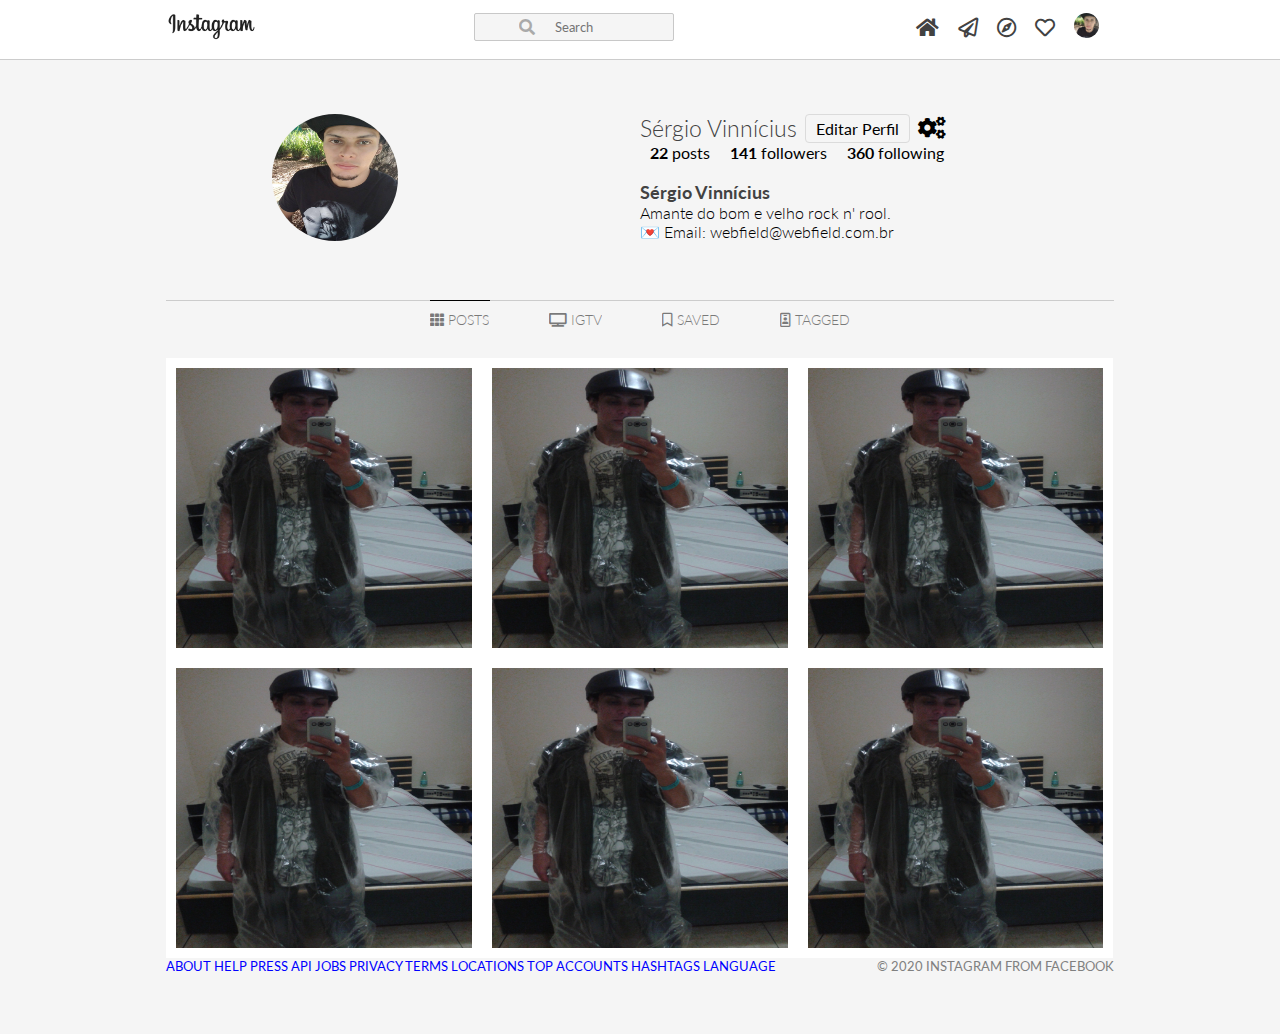
<file: INSTAGRAM/index.html>
<!doctype html>
<head>
<title>Instagram </title>
<link rel="stylesheet" href="https://fonts.googleapis.com/css?family=Lato:300,400">
<link href="css/style.css" rel="stylesheet">
<link href="https://cdnjs.cloudflare.com/ajax/libs/font-awesome/5.12.1/css/all.min.css" rel="stylesheet">
<meta name="viewport" content="width=device-width,initial-scale=1.0,maximum-scale=1.0">
<link rel="sortcut icon" href="img/instagram.ico" type="image/x-icon" />
</head>


<body>
<header>
<div class="center">

<div class="logo-header">

<a href="#"><img src="img/logo.png" /></a>

</div><!--logo-header-->

<div class="search">
 <div class="search-box">
 <i class="fas fa-search"></i>
 <input  placeholder="Search" type="text" name="busca" />
 
 </div><!--search-box--> 
</div><!--search-->

<div class="notifications-icons">

<a href="#"><i class="fas fa-home"></i></a>
<a href="#"><i class="far fa-paper-plane"></i></a>
<a href="#"><i class="far fa-compass"></i></a>
<a href="#"><i class="far fa-heart"></i></a>

<a href="#"><div style="background-image: url('img/perfil.jpg');" class="img-miniature"></div></a>

</div><!--notifications-icons-->



</div><!--center-->
</header>
<br>
<br>
<br>
<br>
<br>
<br>

<section class="perfil-description">
<div class="center2">


  <div class="img-perfil-wraper">
  <div style="background-image: url('img/perfil.jpg');"  class="img-perfil"></div>

  </div><!--img-perfil-wraper-->
  
  <div class="texto-perfil">
  
    <div class="nome-perfil">
	<br/>
    <span>Sérgio Vinnícius</span>
	<a class="btn-primario" href="#">Editar Perfil</a>
	<a class="icon" href="#"><i class="fas fa-cogs"></i></a>
	</div><!--nome-perfil-->
  
  </div><!--texto-perfil-->

    
  <div class="info-perfil">
  <p><b>22</b> posts</p>
  <p><b>141</b> followers</p>
  <p><b>360</b> following</p>
  </div><!--info-perfil-->

  
  <div class="descricao-perfil">
  <br/>
  <h3>Sérgio Vinnícius</h3>
  <ul>
    <li>Amante do bom e velho rock n' rool.</li>
    <li>💌 Email: webfield@webfield.com.br</li>
	
   </ul>
  </div>
  
  <br>
  <br>
  
<div class="clear"></div><!--clear-->
</div>
</section><!--perfil-description-->

<section class="feed">
<div class="center">

  <div class="line-feed">
  
    <div aba="posts" class="single-line-name">
      <div style="display:block;" class="line-marcacao"></div>
      <p style="opacity:0.5"><i class="fa fa-th"></i> POSTS</p>
    </div><!--single-line-name-->
	
	 <div aba="igtv" class="single-line-name">
      <div class="line-marcacao"></div>
      <p style="opacity:0.5"><i class="fas fa-tv"></i> IGTV</p>
    </div><!--single-line-name-->
	
	 <div aba="saved" class="single-line-name">
      <div class="line-marcacao"></div>
      <p style="opacity:0.5"><i class="far fa-bookmark"></i> SAVED</p>
    </div><!--single-line-name-->
	
	<div aba="tagged" class="single-line-name">
      <div class="line-marcacao"></div>
      <p style="opacity:0.5"><i class="far fa-id-badge"></i> TAGGED</p>
    </div><!--single-line-name-->
	
  </div><!--line-feed-->


</div><!--center-->
</section><!--feed-->


<section id="posts">
  <div class="center">
    <div class="single-posts"><img src="img/postagens.jpg"></div>
    <div class="single-posts"><img src="img/postagens.jpg"></div>
    <div class="single-posts"><img src="img/postagens.jpg"></div>
    <div class="single-posts"><img src="img/postagens.jpg"></div>
    <div class="single-posts"><img src="img/postagens.jpg"></div>
    <div class="single-posts"><img src="img/postagens.jpg"></div>
  
  
  </div><!--center-->
</section>

<section id="igtv">
  <div class="center">
    <div class="single-posts"><img src="img/posts.jpg"></div>
    <div class="single-posts"><img src="img/posts.jpg"></div>
    <div class="single-posts"><img src="img/posts.jpg"></div>
    <div class="single-posts"><img src="img/posts.jpg"></div>
    <div class="single-posts"><img src="img/posts.jpg"></div>
    <div class="single-posts"><img src="img/posts.jpg"></div>
  
  
  </div><!--center-->
</section>

<section id="saved">
  <div class="center">
    <div class="single-posts"><img src="img/saved.jpg"></div>
    <div class="single-posts"><img src="img/saved.jpg"></div>
    <div class="single-posts"><img src="img/saved.jpg"></div>
    <div class="single-posts"><img src="img/saved.jpg"></div>
    <div class="single-posts"><img src="img/saved.jpg"></div>
    <div class="single-posts"><img src="img/saved.jpg"></div>
  
  
  </div><!--center-->
</section>

<section id="tagged">
  <div class="center">
    <div class="single-posts"><img src="img/tagged.jpg"></div>
    <div class="single-posts"><img src="img/tagged.jpg"></div>
    <div class="single-posts"><img src="img/tagged.jpg"></div>
    <div class="single-posts"><img src="img/tagged.jpg"></div>
    <div class="single-posts"><img src="img/tagged.jpg"></div>
    <div class="single-posts"><img src="img/tagged.jpg"></div>
  
  
  </div><!--center-->
</section>
<footer>
<div class="center">
 <div class="footer-one">
 <p>ABOUT  HELP  PRESS  API  JOBS  PRIVACY  TERMS 
 LOCATIONS  TOP ACCOUNTS HASHTAGS LANGUAGE</p>
 
 </div>
 
 <div class="footer-two">
 <p>© 2020 INSTAGRAM FROM FACEBOOK</p>
 
 </div>
</div>
<footer>
<br>
<br>
<br>
<br>


<script src="js/jquery-1.4.3.min.js"></script>
<script src="js/functions.js"></script>
</body>


</html>
</file>
<file: INSTAGRAM/css/style.css>
*{
margin:0;
padding: 0;
box-sizing:border-box;
font-family: "Lato";
}

body{
background-color:rgb(245,245,245);	
}

.clear{
clear:both;	
}

.center{
max-width: 1000px;
padding:0 2%;
margin:0 auto;
}

.center2{
max-width: 800px;
padding:0 2%;
margin:0 auto;
}

header{
background-color: white;
border-bottom:1px solid #ccc;
height:60px;
position:fixed;
right:0;
left:0;
z-index:1;
}

header > .center{
display:flex;
}

.logo-header img{
width:60%;
max-width: 300px;	
padding-top:9px;
}


.search{
text-align:center;
width:60%;
padding-top:13px;
padding-left:150px;
}

.search-box{
position:relative;
display:inline-block;
}

.search-box input{
background-color:rgb(245,245,245);	
padding:5px 10px;	
width:200px;
text-align:center;
border:1px solid rgb(200,200,200);
border-radius:2px;
}

.search-box i{
position: absolute;	
left:53px;
transform:translate(-50%,0);
top:6px;
opacity: 0.3;
}

.notifications-icons{
width: 90%;	
text-align:right;
padding-top:10px;
}

.notifications-icons a{
text-decoration:none;
color:#424242;
font-size:20px;	
margin-right:15px;
display:inline-block;
}

.notifications-icons .img-miniature{
width:25px;
height:25px;
border-radius: 50%;
background-size:cover;
background-repeat:no-repeat;
display:inline-block;	
position:relative;
top:3px;
}


.img-perfil-wraper{
float:left;
width: 50%;
padding:0 6px;	
}

.img-perfil{
background-size: 100% 100%;
width:35%;
padding-top:35%;	
background-repeat:no-repeat;
border-radius:50%;
}

.texto-perfil{
float:left;
width:40%;	
}

.nome-perfil{
width:500px;
display:flex;
text-align:center;	
}
.nome-perfil span{
font-size:23px;
font-weight:300;
color:#424242;
}

.nome-perfil a.btn-primario{
text-decoration:none;	
margin:0 8px;
color:black;
border:1px solid #dbdbdb;
padding: 4px 10px;
border-radius:4px;
}

.nome-perfil a.icon{
text-decoration:none;
color:black;	
font-size:22px;
}


.info-perfil p{
display:inline-block;	
margin:0 10px;
margin-right:6px;
}


.descricao-perfil h3{
font-size:18px;
color:#424242;	
box-sizing:border-box;
display:flex;
flex-direction:vertical-align;
margin-bottom:0px;
}

.descricao-perfil ul li{
box-sizing:border-box;
display:flex;
margin-bottom:0px;
font-weight:300;
font-size:16px;
}

section.feed{
padding:20px 0;	
}

.line-feed{
border-top:1px solid #ccc;	
text-align:center;
}

.single-line-name {
margin:10px 28px;
display:inline-block;
font-size:14px;	
font-weight:300;
position:relative;
cursor:pointer;
}


.line-marcacao{
display:none;	
position:absolute;
width:60px;
height:1px;
background-color: black;
top:-11px;
}

section#posts .single-posts img{
float:left;	
width:33.3%;
border:10px solid white;
background-size:100% 100%;
height:300px;
background-position:contain;
}

section#igtv .single-posts img{
float:left;	
width:33.3%;
border:10px solid white;
background-size:100% 100%;
height:300px;
background-position:contain;
}

section#saved .single-posts img{
float:left;	
width:33.3%;
border:10px solid white;
background-size:100% 100%;
height:300px;
background-position:contain;
}

section#tagged .single-posts img{
float:left;	
width:33.3%;
border:10px solid white;
background-size:100% 100%;
height:300px;
background-position:contain;
}

/*footer */

.footer-one{
font-size:13px;
color:blue;
margin-bottom:-22px;
}

.footer-two{
float:right;	
font-size:13px;
color:gray;
}

/*Estilo padrão par as abas*/

#igtv,#saved,#tagged{
display:none;	
}

@media screen and (max-width:950px){
.footer-one{
margin-bottom:0;
text-align:center;
}

.footer-two{
float:none;	
text-align:center;
}	
	
	
}

@media screen and (max-width:800px){
.logo-header img{
width:90%;
}
.notifications-icons{
width:130%;	
position:relative;
}

.search{
padding-left:70px;
}

	
}


@media screen and (max-width:720px){


.nome-perfil a.btn-primario{
width:60%;	
}
	
.info-perfil p{
display:none;	
}

section#posts .single-posts img{
border:1px solid white;
height:180px;
}

section#igtv .single-posts img{
border:1px solid white;
height:180px;
}

section#saved .single-posts img{
border:1px solid white;
height:180px;
}

section#tagged .single-posts img{
border:1px solid white;
height:180px;
}

section#posts .center{
max-width: 100%;
padding:0;
margin:0;
}

section#igtv .center{
max-width: 100%;
padding:0;
margin:0;
}

section#saved .center{
max-width: 100%;
padding:0;
margin:0;
}

section#tagged .center{
max-width: 100%;
padding:0;
margin:0;
}




@media screen and (max-width:620px){
.search-box{
display:none;
}	

}



@media screen and (max-width:480px){

.notifications-icons{
align-items: center;
}	

section#posts .single-posts img{
border:0;
margin:0;
}

section#igtv .single-posts img{
border:0;
margin:0;
}

section#posts .single-posts img{
float:left;	
width:33.3%;
background-size:100% 100%;
height:120px;
background-position:contain;
}

section#igtv .single-posts img{
float:left;	
width:33.3%;
background-size:100% 100%;
height:120px;
background-position:contain;
}

section#saved .single-posts img{
float:left;	
width:33.3%;
background-size:100% 100%;
height:120px;
background-position:contain;
}

section#tagged .single-posts img{
float:left;	
width:33.3%;
background-size:100% 100%;
height:120px;
background-position:contain;
}

}
</file>
